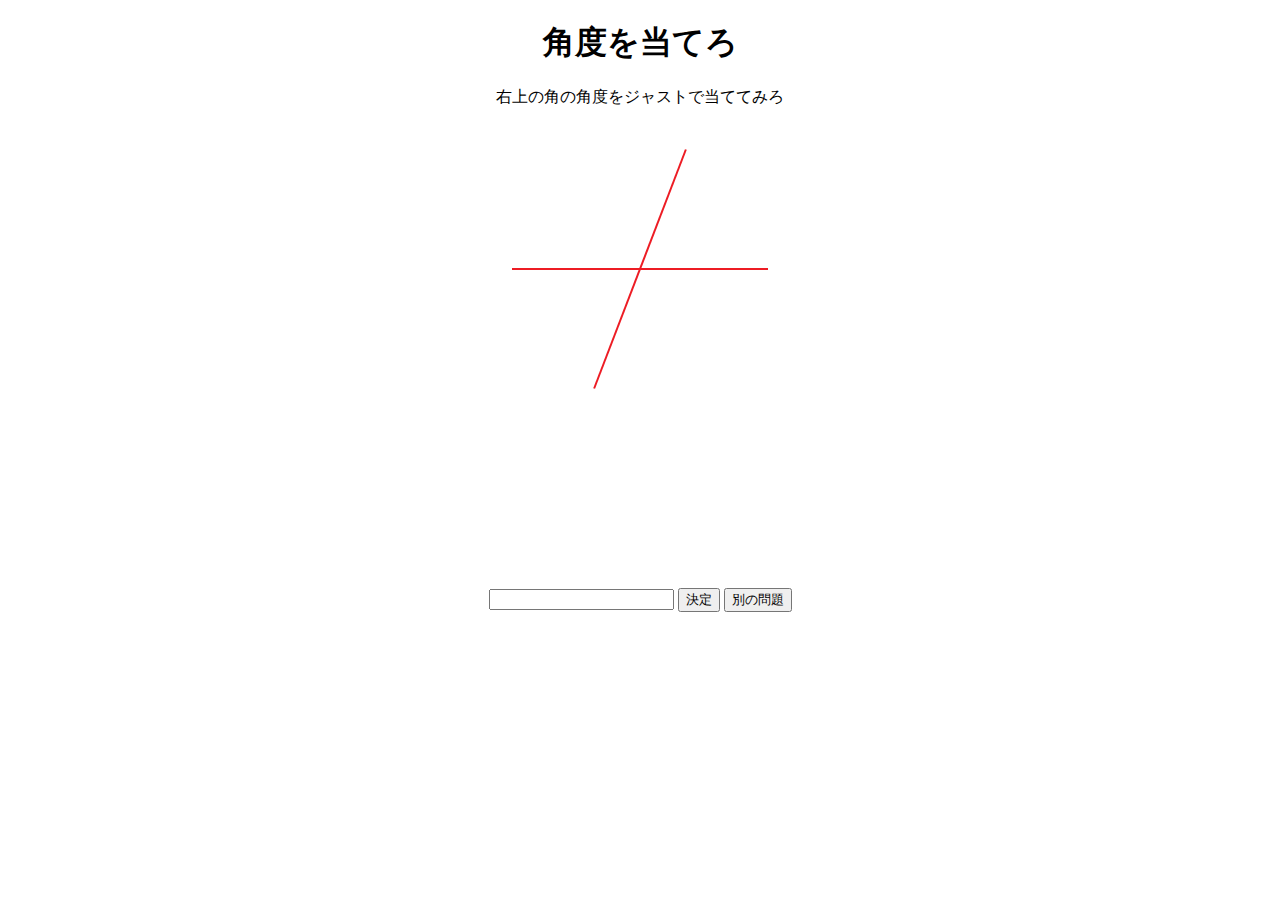
<file: index.html>
<!DOCTYPE html>
<html lang="jp">
<head>
    <meta charset="UTF-8">
    <meta http-equiv="X-UA-Compatible" content="IE=edge">
    <meta name="viewport" content="width=device-width, initial-scale=1.0, user-scalable=yes">
    <title>角度当て</title>
    <link rel="stylesheet" href="style.css">
    
    <meta name="google-site-verification" content="zW1WNa1cuAoo6B81dCqEO1Cm1XvJmEuLare1_8kek7s" />
</head>
<body>
    
    <h1 class="title">角度を当てろ</h1>
    <p class="setsumei">右上の角の角度をジャストで当ててみろ</p>

    <div class="parent">
        <img src="RedLine.png" id="li" class="line">
        <img src="RedLine.png" class="horizontal">
    
    </div>

    <div class="fo">
        <input type="number" id="ans">
        <button type="button" id="btn" onclick="answer()">決定</button>
        <button type="button" id="re" onclick="reload()">別の問題</button>
    </div>
    

    <!-- <p id="angle"></p> -->
    <h2 id="hantei" style="text-align: center;"></h2>
    <p id="seikai" style="text-align: center;"></p>
    <script src="program.js"></script>
    
    <!-- Global site tag (gtag.js) - Google Analytics -->
    <script async src="https://www.googletagmanager.com/gtag/js?id=G-Z94E1RWZXY"></script>
    <script>
    window.dataLayer = window.dataLayer || [];
    function gtag(){dataLayer.push(arguments);}
    gtag('js', new Date());

    gtag('config', 'G-Z94E1RWZXY');
    </script>

</body>
</html>
</file>
<file: style.css>
@media only screen and (max-device-width: 480px) {
    .line {
        display: table;
        width: 40%;
        height: 1px;
        transform:rotate(-20deg);
        margin-top: 10vw;
        position: absolute;
        left: 0;
        right: 0;
        margin: auto;
    }


    .horizontal{
        display: table;
        width: 40%;
        height: 1px;
        transform:rotate(0deg);
        margin-top: 10vw;
        position: absolute;
        left: 0;
        right: 0;
        margin: auto;
    }

    .parent {
        z-index: 1;
        margin-left: auto;
        margin-right: auto;
        padding-bottom: 8em;
    }

    h1.title{
        text-align: center;
        font-size: 2em;
        z-index: 1;
    }

    .fo{
        text-align: center;
    }
    p.setsumei{
        text-align: center;
        margin-bottom: 7em;
    }
}
@media only screen and (min-device-width: 480px) {
    .line {
        display: table;
        width: 20%;
        height: 2px;
        transform:rotate(-20deg);
        margin-top: 10vw;
        position: absolute;
        left: 0;
        right: 0;
        margin: auto;
    }


    .horizontal{
        display: table;
        width: 20%;
        height: 2px;
        transform:rotate(0deg);
        margin-top: 10vw;
        position: absolute;
        left: 0;
        right: 0;
        margin: auto;
    }

    .parent {
        z-index: 1;
        margin-left: auto;
        margin-right: auto;
        padding-bottom: 20em;
    }

    h1.title{
        text-align: center;
        font-size: 2em;
        z-index: 1;
    }

    .fo{
        text-align: center;
    }
    p.setsumei{
        text-align: center;
        margin-bottom: 10em;
    }
}
</file>
